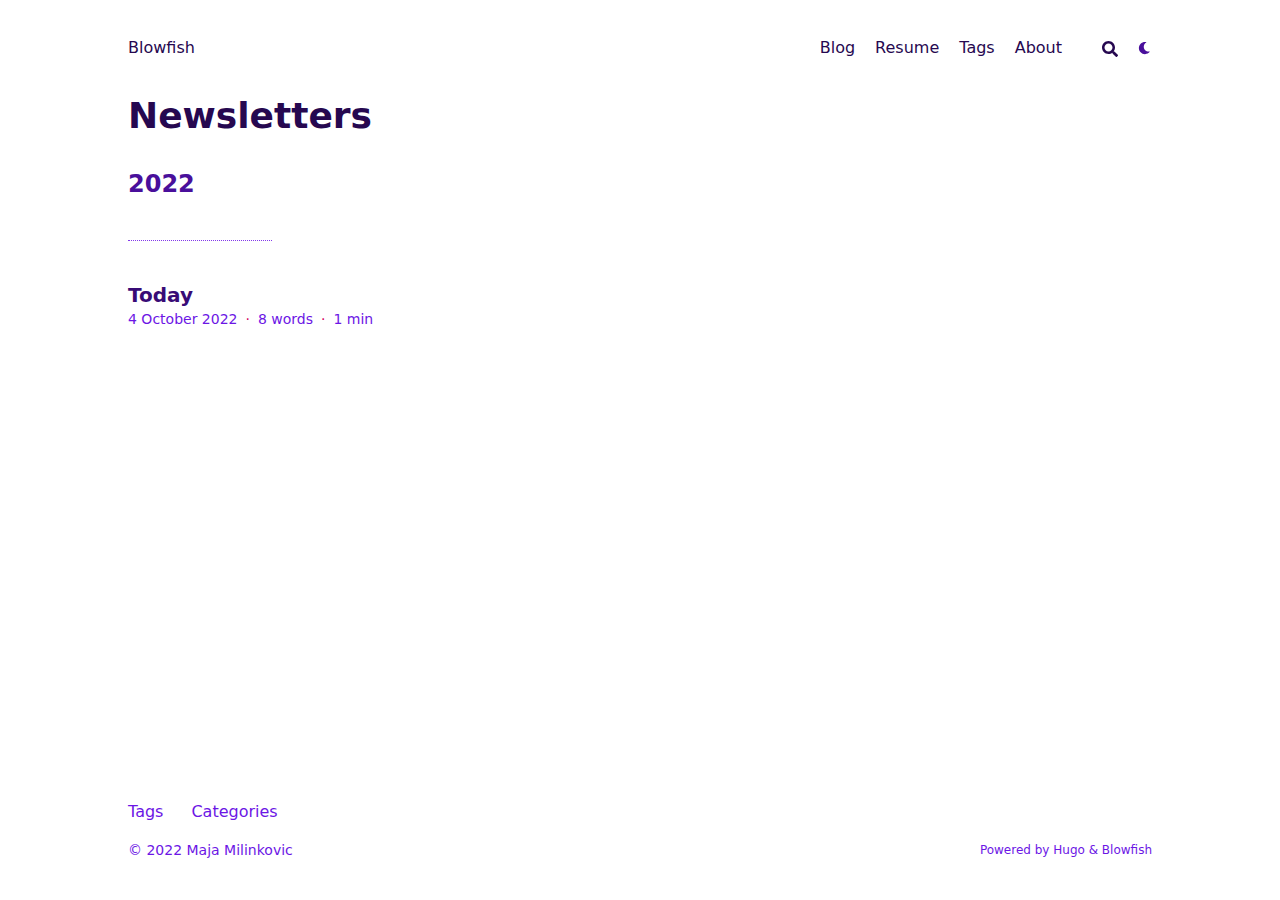
<file: newsletter/page/1/index.html>
<!doctype html><html lang=en><head><title>https://majamil16.github.io/majamil-site/newsletter/</title><link rel=canonical href=https://majamil16.github.io/majamil-site/newsletter/><meta name=robots content="noindex"><meta charset=utf-8><meta http-equiv=refresh content="0; url=https://majamil16.github.io/majamil-site/newsletter/"></head></html>
</file>
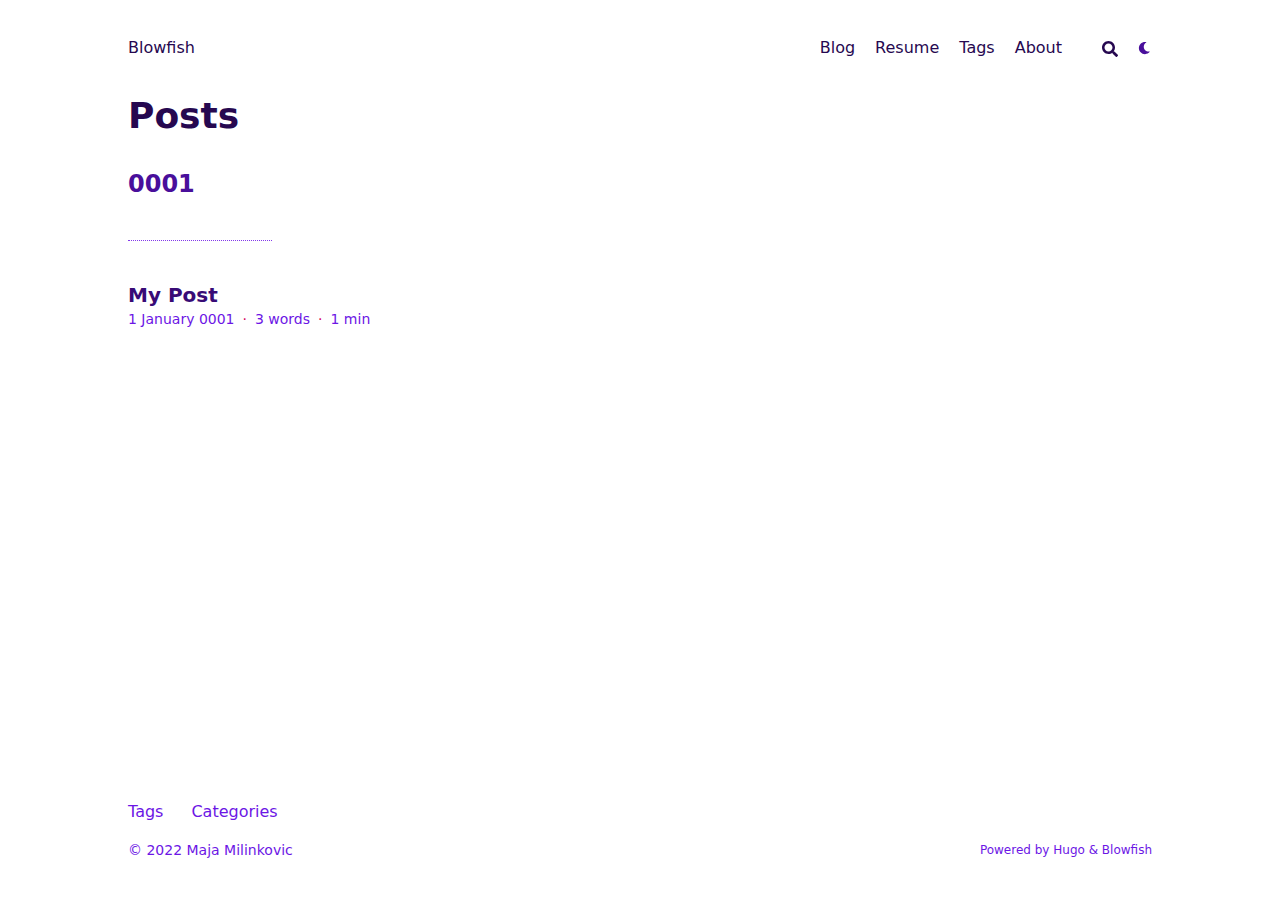
<file: posts/page/1/index.html>
<!doctype html><html lang=en><head><title>https://majamil16.github.io/majamil-site/posts/</title><link rel=canonical href=https://majamil16.github.io/majamil-site/posts/><meta name=robots content="noindex"><meta charset=utf-8><meta http-equiv=refresh content="0; url=https://majamil16.github.io/majamil-site/posts/"></head></html>
</file>
